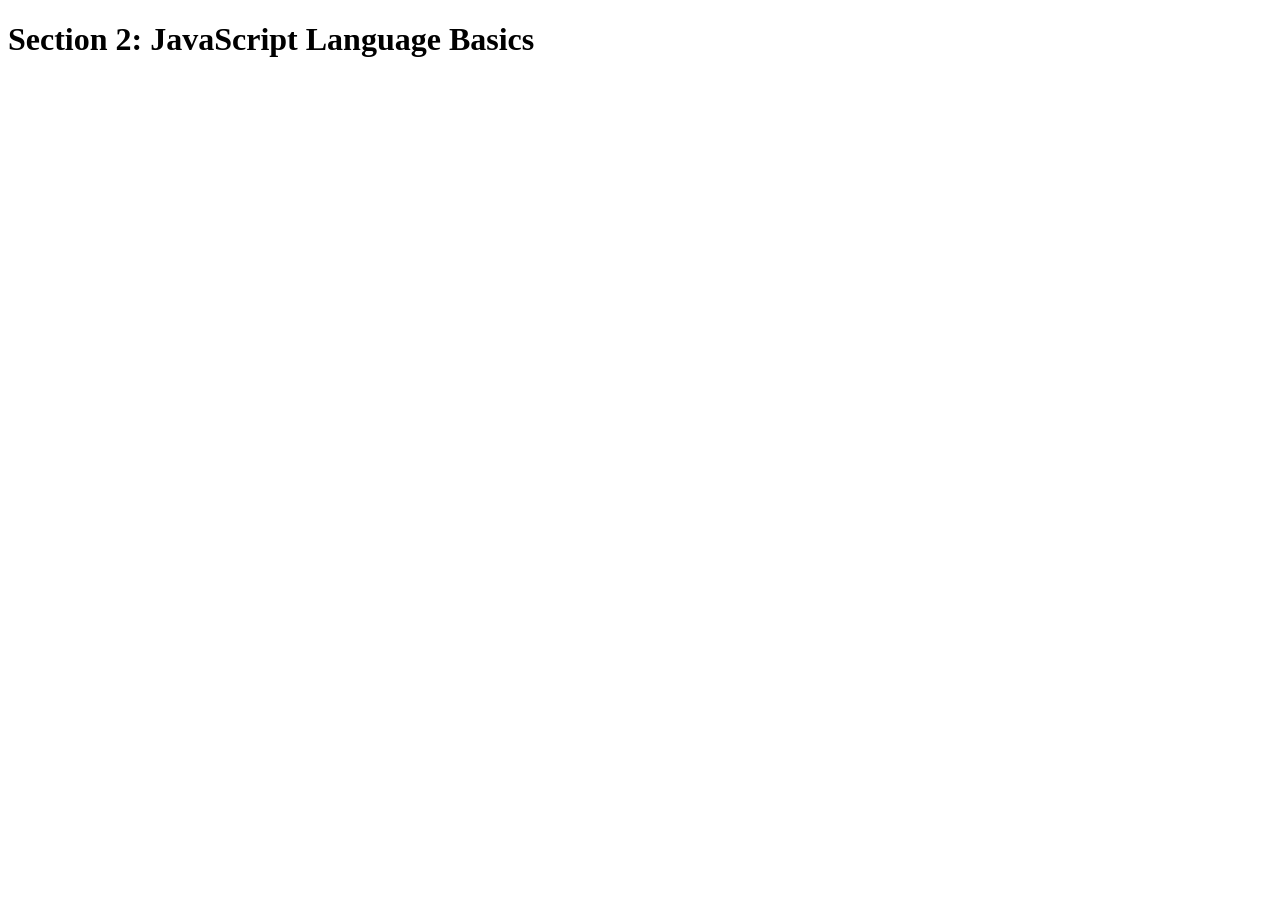
<file: 2-JS-basics/final/index.html>
<!DOCTYPE html>
<html lang="en">
    <head>
        <meta charset="UTF-8">
        <title>Section 2: JavaScript Language Basics</title>
    </head>

    <body>
        <h1>Section 2: JavaScript Language Basics</h1>
    </body>
    
    <script src="script.js"></script>
</html>
</file>
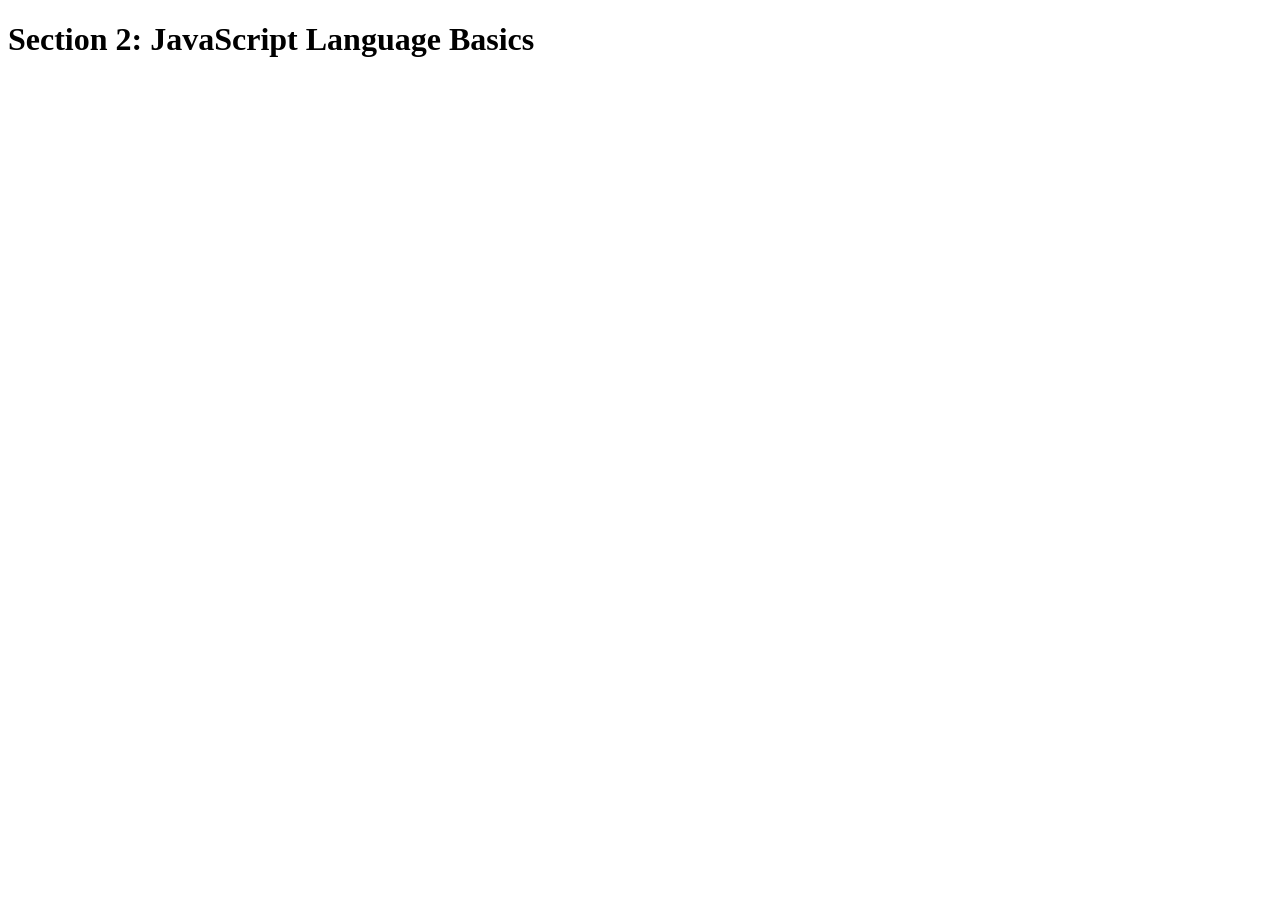
<file: 2-JS-basics/starter/index.html>
<!DOCTYPE html>
<html lang="en">

<head>
    <meta charset="UTF-8">
    <title>Section 2: JavaScript Language Basics</title>
</head>

<body>
    <h1>Section 2: JavaScript Language Basics</h1>
</body>
<script src="script.js"></script>

</html>
</file>
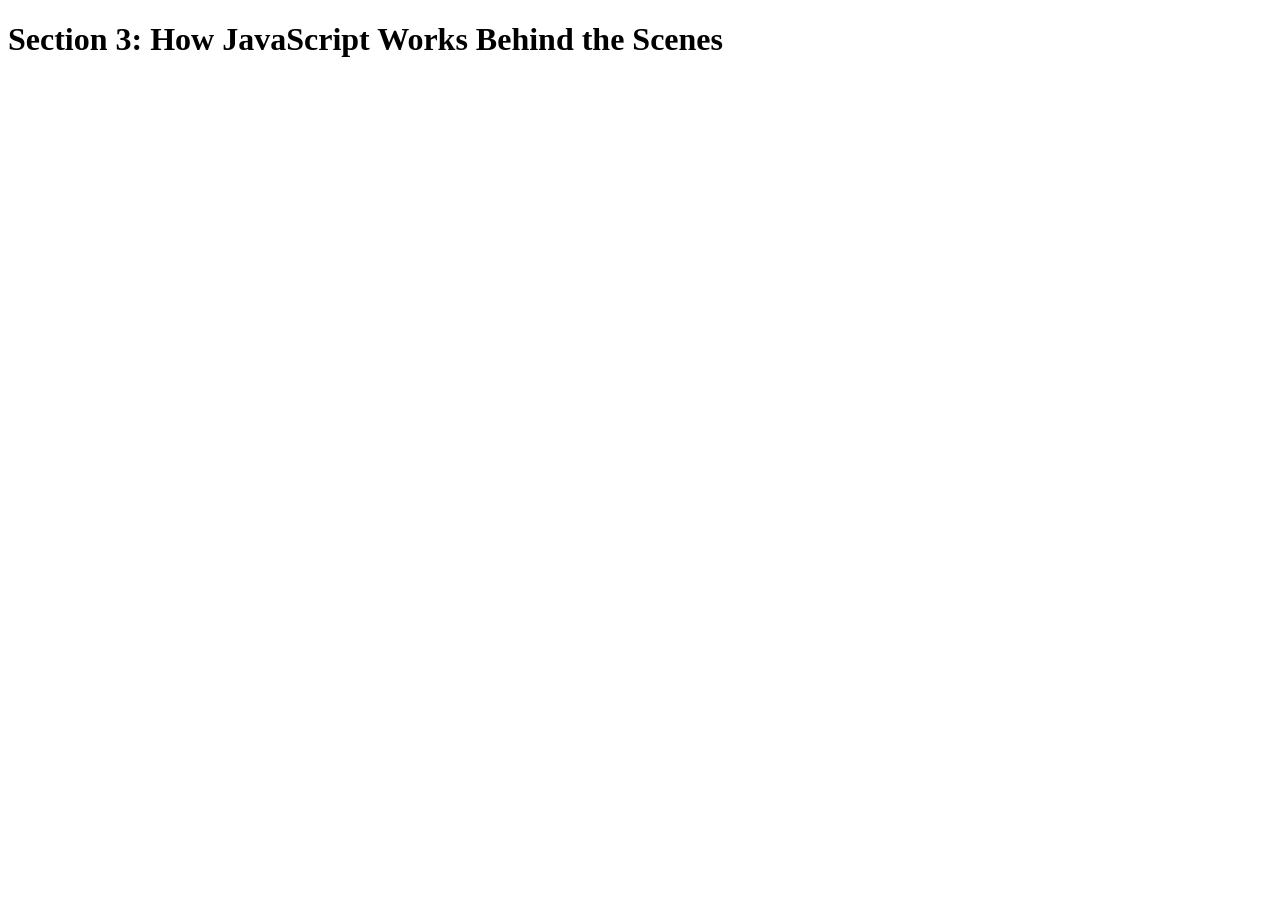
<file: 3-how-JS-works/final/index.html>
<!DOCTYPE html>
<html lang="en">
    <head>
        <meta charset="UTF-8">
        <title>Section 3: How JavaScript Works Behind the Scenes</title>
    </head>

    <body>
        <h1>Section 3: How JavaScript Works Behind the Scenes</h1>
        <script src="script.js"></script>
    </body>
</html>
</file>
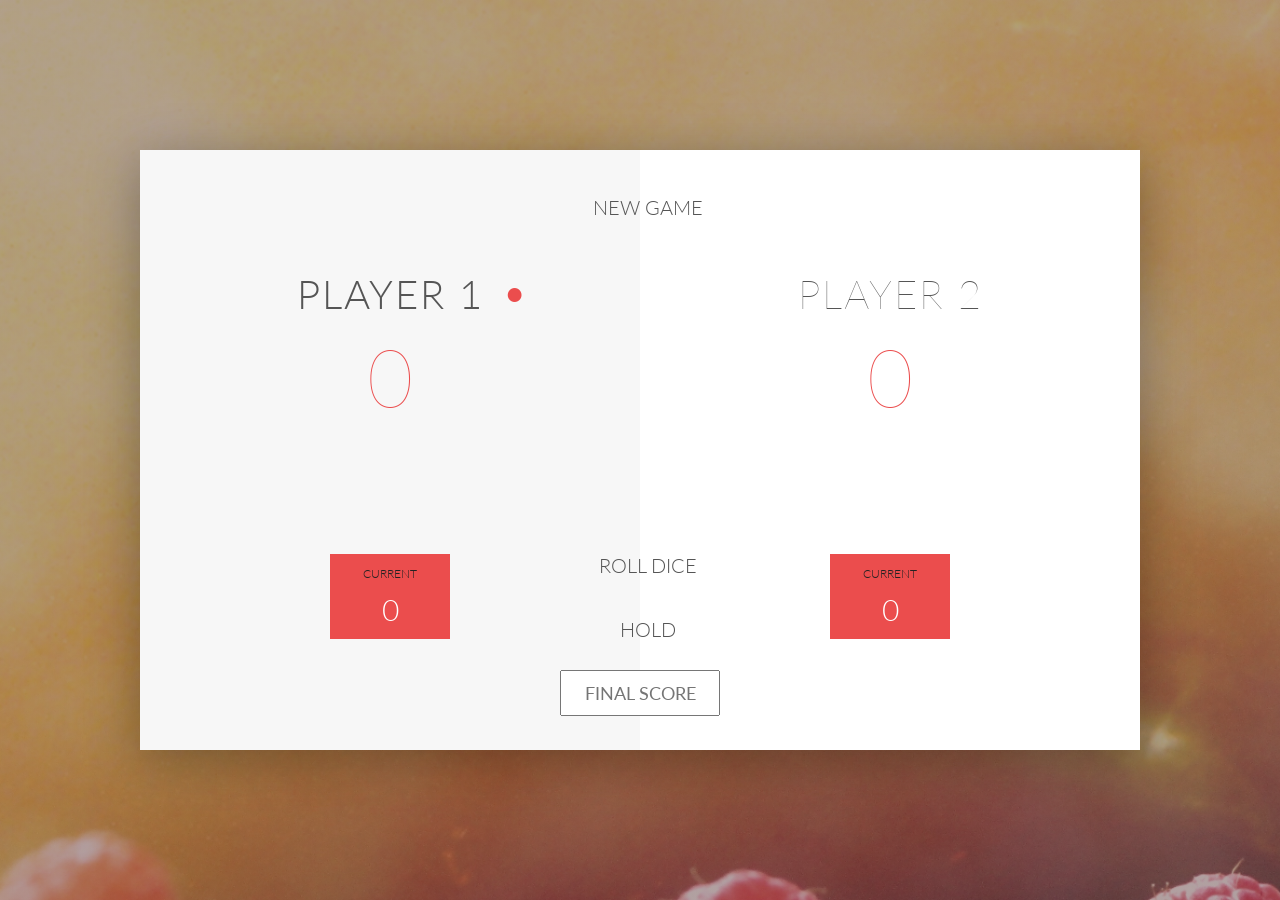
<file: 4-DOM-pig-game/final/index.html>
<!DOCTYPE html>
<html lang="en">
    <head>
        <meta charset="UTF-8">
        <link href="https://fonts.googleapis.com/css?family=Lato:100,300,600" rel="stylesheet" type="text/css">
        <link href="http://code.ionicframework.com/ionicons/2.0.1/css/ionicons.min.css" rel="stylesheet" type="text/css">
        <link type="text/css" rel="stylesheet" href="style.css">
        
        <title>Pig Game</title>
    </head>

    <body>
        <div class="wrapper clearfix">
            <div class="player-0-panel active">
                <div class="player-name" id="name-0">Player 1</div>
                <div class="player-score" id="score-0">43</div>
                <div class="player-current-box">
                    <div class="player-current-label">Current</div>
                    <div class="player-current-score" id="current-0">11</div>
                </div>
            </div>
            
            <div class="player-1-panel">
                <div class="player-name" id="name-1">Player 2</div>
                <div class="player-score" id="score-1">72</div>
                <div class="player-current-box">
                    <div class="player-current-label">Current</div>
                    <div class="player-current-score" id="current-1">0</div>
                </div>
            </div>
            
            <button class="btn-new"><i class="ion-ios-plus-outline"></i>New game</button>
            <button class="btn-roll"><i class="ion-ios-loop"></i>Roll dice</button>
            <button class="btn-hold"><i class="ion-ios-download-outline"></i>Hold</button>
            
            <input type="text" placeholder="Final score" class="final-score">
            
            <img src="dice-5.png" alt="Dice" class="dice" id="dice-1">
            <img src="dice-5.png" alt="Dice" class="dice" id="dice-2">
        </div>
        
        <!--<script src="app.js"></script>-->
        <script src="challenges.js"></script>
    </body>
</html>
</file>
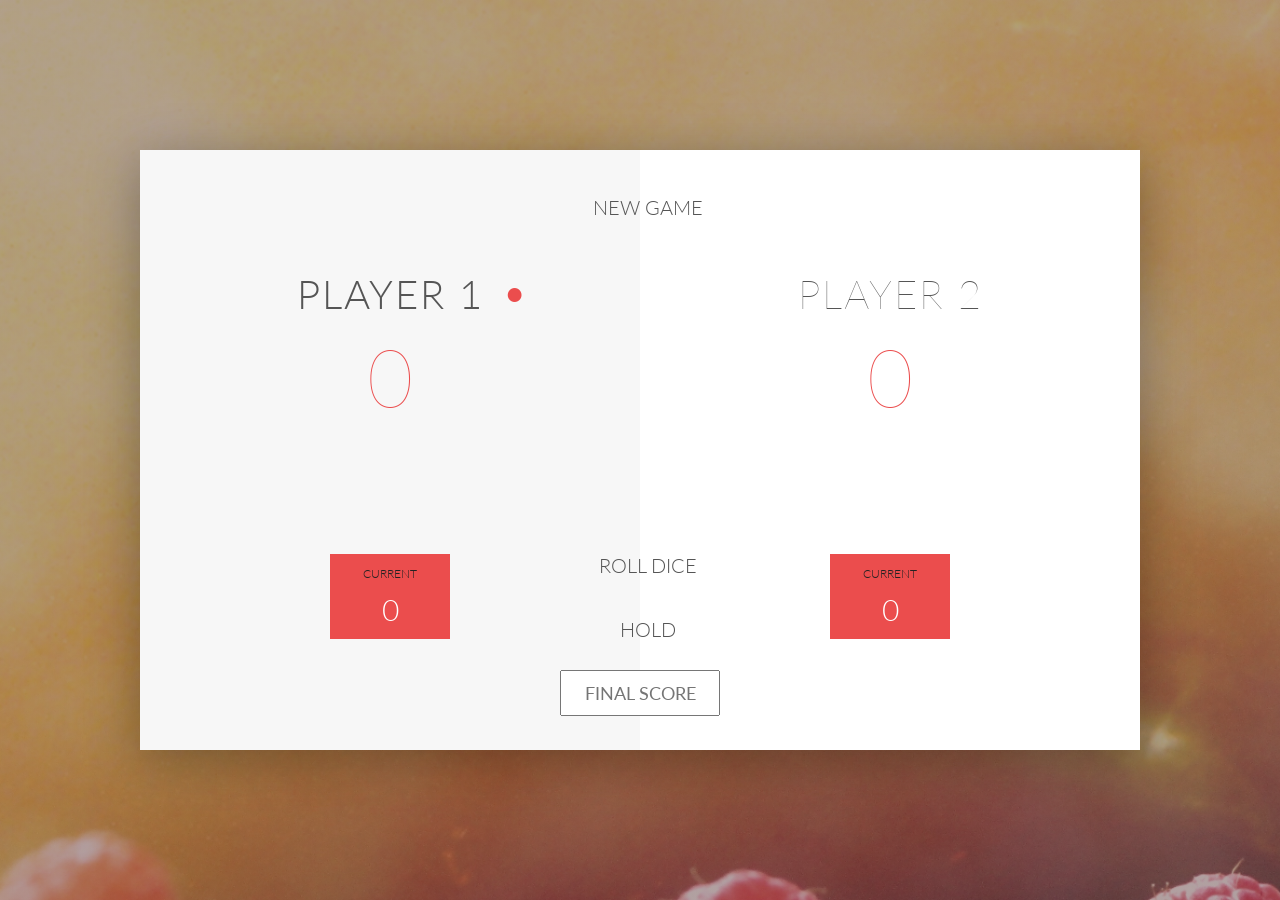
<file: 4-DOM-pig-game/starter/index.html>
<!DOCTYPE html>
<html lang="en">

<head>
    <meta charset="UTF-8">
    <link href="https://fonts.googleapis.com/css?family=Lato:100,300,600" rel="stylesheet" type="text/css">
    <link href="http://code.ionicframework.com/ionicons/2.0.1/css/ionicons.min.css" rel="stylesheet" type="text/css">
    <link type="text/css" rel="stylesheet" href="style.css">

    <title>Pig Game</title>
</head>

<body>
    <div class="wrapper clearfix">
        <div class="player-0-panel active">
            <div class="player-name" id="name-0">Player 1</div>
            <div class="player-score" id="score-0">43</div>
            <div class="player-current-box">
                <div class="player-current-label">Current</div>
                <div class="player-current-score" id="current-0">11</div>
            </div>
        </div>

        <div class="player-1-panel">
            <div class="player-name" id="name-1">Player 2</div>
            <div class="player-score" id="score-1">72</div>
            <div class="player-current-box">
                <div class="player-current-label">Current</div>
                <div class="player-current-score" id="current-1">0</div>
            </div>
        </div>

        <button class="btn-new"><i class="ion-ios-plus-outline"></i>New game</button>
        <button class="btn-roll"><i class="ion-ios-loop"></i>Roll dice</button>
        <button class="btn-hold"><i class="ion-ios-download-outline"></i>Hold</button>
        <input type="text" placeholder="Final score" class="final-score">

        <img src="dice-5.png" alt="Dice" class="dice" id="dice-1">
        <img src="dice-5.png" alt="Dice" class="dice" id="dice-2">

    </div>

    <script src="app.js"></script>
</body>

</html>
</file>
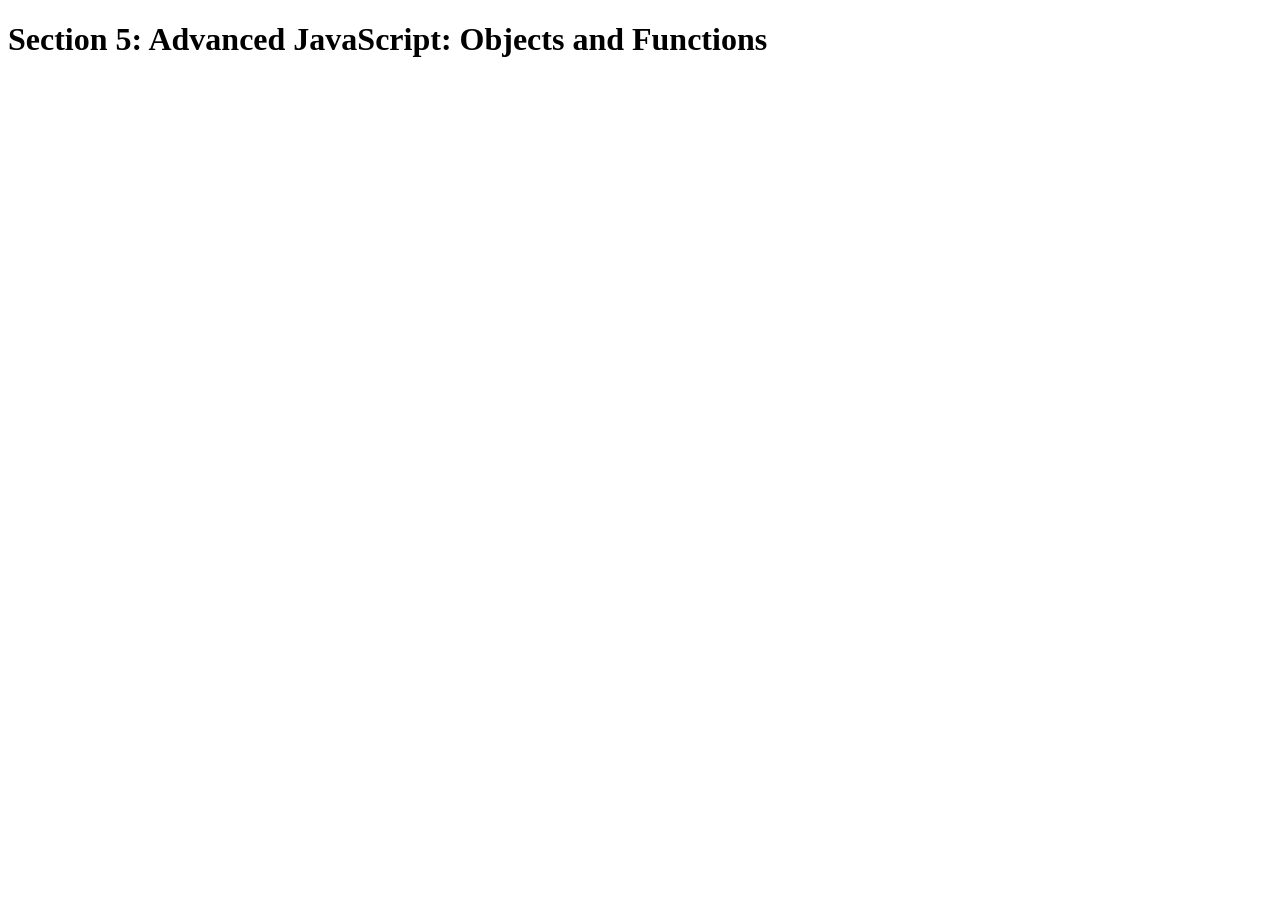
<file: 5-advanced-JS/final/index.html>
<!DOCTYPE html>
<html lang="en">
    <head>
        <meta charset="UTF-8">
        <title>Section 5: Advanced JavaScript: Objects and Functions</title>
    </head>

    <body>
        <h1>Section 5: Advanced JavaScript: Objects and Functions</h1>
        <script src="script.js"></script>
    </body>
</html>
</file>
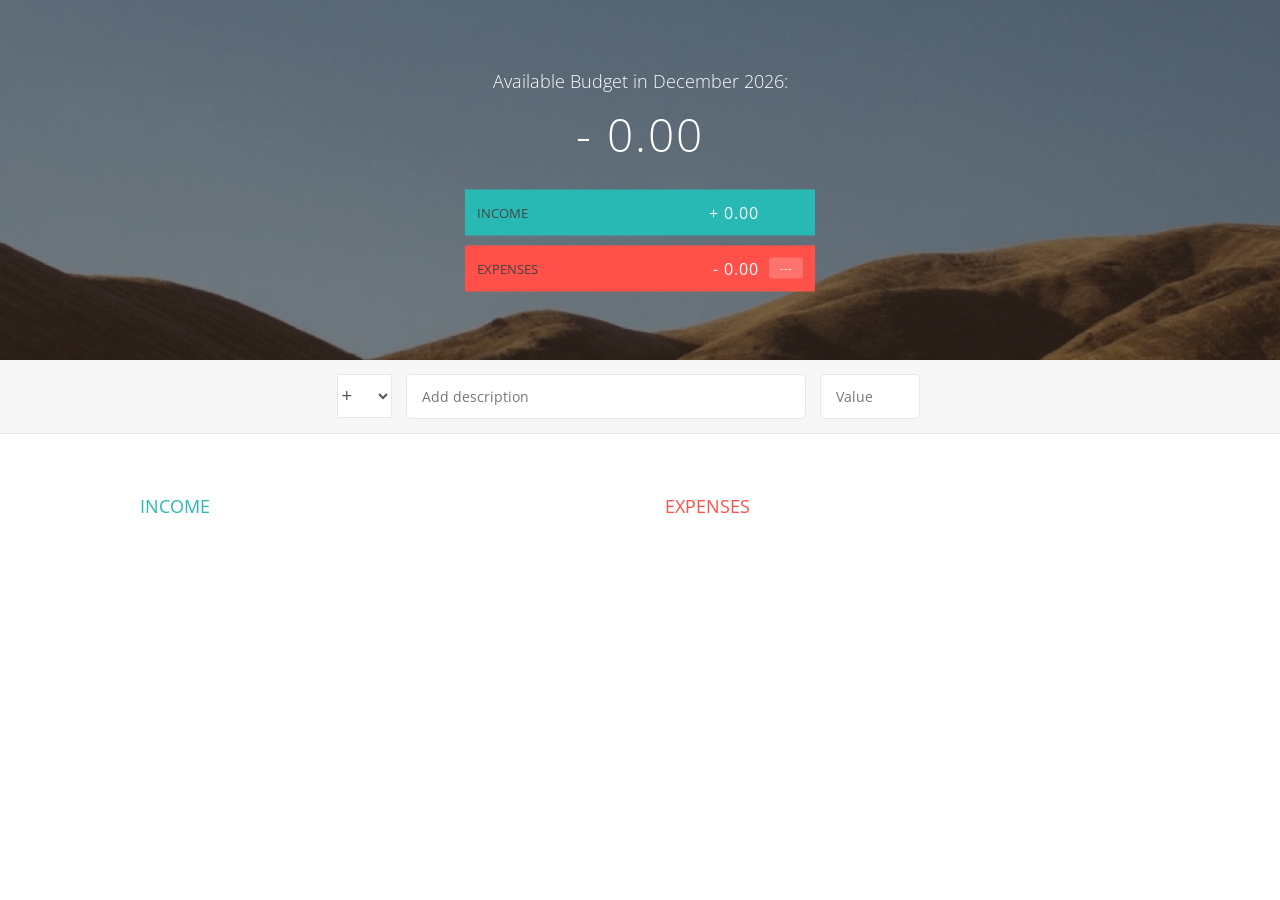
<file: 6-budgety/final/index.html>
<!DOCTYPE html>
<html lang="en">
    <head>
        <meta charset="UTF-8">
        <link href="https://fonts.googleapis.com/css?family=Open+Sans:100,300,400,600" rel="stylesheet" type="text/css">
        <link href="http://code.ionicframework.com/ionicons/2.0.1/css/ionicons.min.css" rel="stylesheet" type="text/css">
        <link type="text/css" rel="stylesheet" href="style.css">
        <title>Budgety</title>
    </head>
    <body>
        
        <div class="top">
            <div class="budget">
                <div class="budget__title">
                    Available Budget in <span class="budget__title--month">%Month%</span>:
                </div>
                
                <div class="budget__value">+ 2,345.64</div>
                
                <div class="budget__income clearfix">
                    <div class="budget__income--text">Income</div>
                    <div class="right">
                        <div class="budget__income--value">+ 4,300.00</div>
                        <div class="budget__income--percentage">&nbsp;</div>
                    </div>
                </div>
                
                <div class="budget__expenses clearfix">
                    <div class="budget__expenses--text">Expenses</div>
                    <div class="right clearfix">
                        <div class="budget__expenses--value">- 1,954.36</div>
                        <div class="budget__expenses--percentage">45%</div>
                    </div>
                </div>
            </div>
        </div>
        
        
        
        <div class="bottom">
            <div class="add">
                <div class="add__container">
                    <select class="add__type">
                        <option value="inc" selected>+</option>
                        <option value="exp">-</option>
                    </select>
                    <input type="text" class="add__description" placeholder="Add description">
                    <input type="number" class="add__value" placeholder="Value">
                    <button class="add__btn"><i class="ion-ios-checkmark-outline"></i></button>
                </div>
            </div>
            
            <div class="container clearfix">
                <div class="income">
                    <h2 class="icome__title">Income</h2>
                    
                    <div class="income__list">
                       
                        <!--
                        <div class="item clearfix" id="income-0">
                            <div class="item__description">Salary</div>
                            <div class="right clearfix">
                                <div class="item__value">+ 2,100.00</div>
                                <div class="item__delete">
                                    <button class="item__delete--btn">
                                        <i class="ion-ios-close-outline"></i>
                                    </button>
                                </div>
                            </div>
                        </div>
                        
                        <div class="item clearfix" id="income-1">
                            <div class="item__description">Sold car</div>
                            <div class="right clearfix">
                                <div class="item__value">+ 1,500.00</div>
                                <div class="item__delete">
                                    <button class="item__delete--btn"><i class="ion-ios-close-outline"></i></button>
                                </div>
                            </div>
                        </div>
                        -->
                        
                    </div>
                </div>
                
                
                
                <div class="expenses">
                    <h2 class="expenses__title">Expenses</h2>
                    
                    <div class="expenses__list">
                       
                        <!--
                        <div class="item clearfix" id="expense-0">
                            <div class="item__description">Apartment rent</div>
                            <div class="right clearfix">
                                <div class="item__value">- 900.00</div>
                                <div class="item__percentage">21%</div>
                                <div class="item__delete">
                                    <button class="item__delete--btn"><i class="ion-ios-close-outline"></i></button>
                                </div>
                            </div>
                        </div>

                        <div class="item clearfix" id="expense-1">
                            <div class="item__description">Grocery shopping</div>
                            <div class="right clearfix">
                                <div class="item__value">- 435.28</div>
                                <div class="item__percentage">10%</div>
                                <div class="item__delete">
                                    <button class="item__delete--btn"><i class="ion-ios-close-outline"></i></button>
                                </div>
                            </div>
                        </div>
                        -->
                        
                    </div>
                </div>
            </div>
            
            
        </div>
        
        <script src="app.js"></script>
    </body>
</html>
</file>
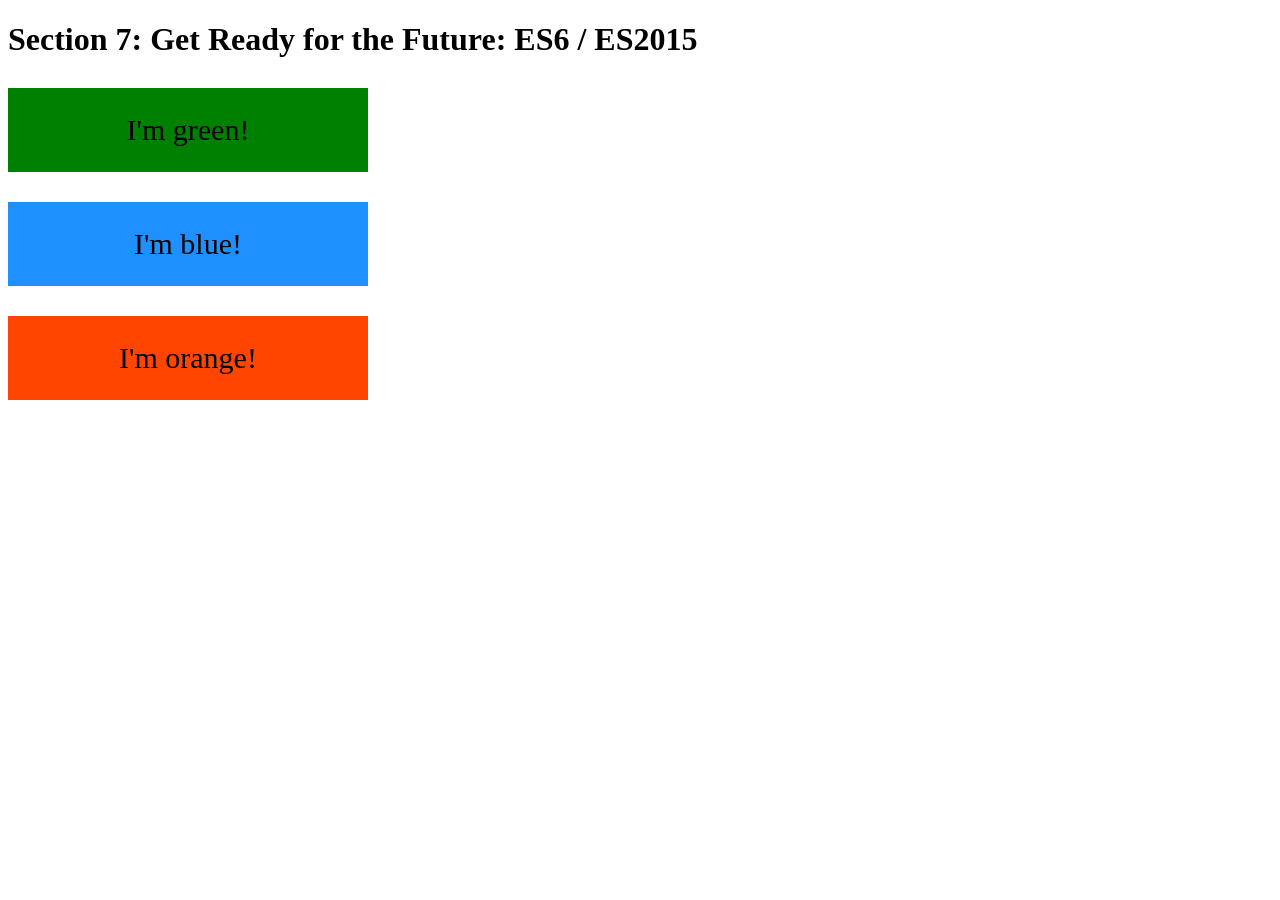
<file: 7-ES6/final/index.html>
<!DOCTYPE html>
<html lang="en">
    <head>
        <meta charset="UTF-8">
        <title>Section 7: Get Ready for the Future: ES6 / ES2015</title>
        
        <style>
            .box {
                width: 200px;
                padding: 25px 80px;
                text-align: center;
                font-size: 30px;
                margin-top: 30px;
            }
            
            .green { background-color: green; }
            .blue { background-color: dodgerblue; }
            .orange { background-color: orangered; }
            
        </style>
        
    </head>

    <body>
        <h1>Section 7: Get Ready for the Future: ES6 / ES2015</h1>
        
        <div class="box green">I'm green!</div>
        <div class="box blue">I'm blue!</div>
        <div class="box orange">I'm orange!</div>
        
        <script src="polyfill.min.js"></script>
        <script src="script-transpiled.js"></script>
    </body>
</html>
</file>
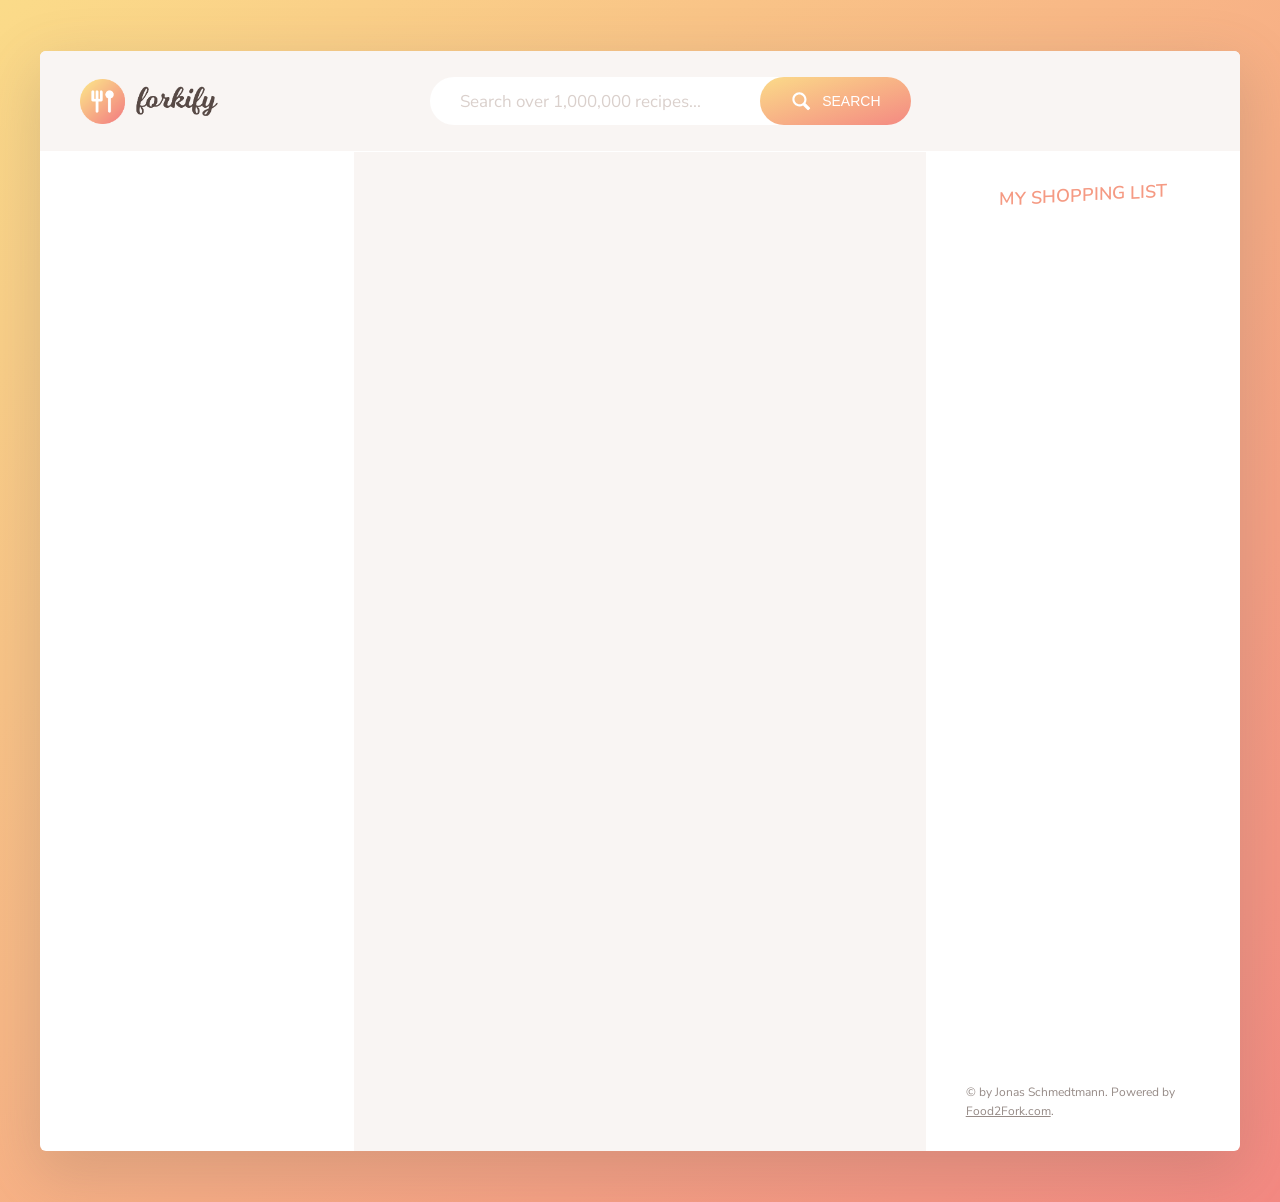
<file: 9-forkify/final/dist/index.html>
<!DOCTYPE html>
<html lang="en">

<head>
    <meta charset="UTF-8">
    <meta name="viewport" content="width=device-width, initial-scale=1.0">
    <meta http-equiv="X-UA-Compatible" content="ie=edge">
    <link href="https://fonts.googleapis.com/css?family=Nunito+Sans:400,600,700" rel="stylesheet">
    <link rel="stylesheet" href="css/style.css">
    <link rel="shortcut icon" href="img/favicon.png" type="image/x-icon">
    <title>forkify // Search over 1,000,000 recipes</title>
</head>

<body>
    <div class="container">
        <header class="header">
            <img src="img/logo.png" alt="Logo" class="header__logo">
            <form class="search">
                <input type="text" class="search__field" placeholder="Search over 1,000,000 recipes...">
                <button class="btn search__btn">
                    <svg class="search__icon">
                        <use href="img/icons.svg#icon-magnifying-glass"></use>
                    </svg>
                    <span>Search</span>
                </button>
            </form>
            <div class="likes">
                <div class="likes__field">
                    <svg class="likes__icon">
                        <use href="img/icons.svg#icon-heart"></use>
                    </svg>
                </div>
                <div class="likes__panel">
                    <ul class="likes__list">
                        <!--
                        <li>
                            <a class="likes__link" href="#23456">
                                <figure class="likes__fig">
                                    <img src="img/test-1.jpg" alt="Test">
                                </figure>
                                <div class="likes__data">
                                    <h4 class="likes__name">Pasta with Tomato ...</h4>
                                    <p class="likes__author">The Pioneer Woman</p>
                                </div>
                            </a>
                        </li>
                        -->
                    </ul>
                </div>
            </div>
        </header>


        <div class="results">
            <ul class="results__list">
                <!--
                <li>
                    <a class="results__link results__link--active" href="#23456">
                        <figure class="results__fig">
                            <img src="img/test-1.jpg" alt="Test">
                        </figure>
                        <div class="results__data">
                            <h4 class="results__name">Pasta with Tomato ...</h4>
                            <p class="results__author">The Pioneer Woman</p>
                        </div>
                    </a>
                </li>

                <li>
                    <a class="results__link" href="#76767">
                        <figure class="results__fig">
                            <img src="img/test-2.jpg" alt="Test">
                        </figure>
                        <div class="results__data">
                            <h4 class="results__name">Pasta Salad with ...</h4>
                            <p class="results__author">Spicy Perspective</p>
                        </div>
                    </a>
                </li>

                <li>
                    <a class="results__link" href="#85354">
                        <figure class="results__fig">
                            <img src="img/test-3.jpg" alt="Test">
                        </figure>
                        <div class="results__data">
                            <h4 class="results__name">Homemade Tomato ...</h4>
                            <p class="results__author">All Recipes</p>
                        </div>
                    </a>
                </li>

                <li>
                    <a class="results__link" href="#43563">
                        <figure class="results__fig">
                            <img src="img/test-4.jpg" alt="Test">
                        </figure>
                        <div class="results__data">
                            <h4 class="results__name">Pasta with Tomato ...</h4>
                            <p class="results__author">The Pioneer Woman</p>
                        </div>
                    </a>
                </li>

                <li>
                    <a class="results__link" href="#2256665">
                        <figure class="results__fig">
                            <img src="img/test-5.jpg" alt="Test">
                        </figure>
                        <div class="results__data">
                            <h4 class="results__name">Greek Pasta with ...</h4>
                            <p class="results__author">Chow</p>
                        </div>
                    </a>
                </li>

                <li>
                    <a class="results__link" href="#7567567">
                        <figure class="results__fig">
                            <img src="img/test-9.jpg" alt="Test">
                        </figure>
                        <div class="results__data">
                            <h4 class="results__name">Cherry tomato, kale ...</h4>
                            <p class="results__author">BBC Good Food</p>
                        </div>
                    </a>
                </li>

                <li>
                    <a class="results__link" href="#5676577">
                        <figure class="results__fig">
                            <img src="img/test-7.jpg" alt="Test">
                        </figure>
                        <div class="results__data">
                            <h4 class="results__name">Pasta with Fresh ...</h4>
                            <p class="results__author">Chow</p>
                        </div>
                    </a>
                </li>

                <li>
                    <a class="results__link" href="#98798">
                        <figure class="results__fig">
                            <img src="img/test-8.jpg" alt="Test">
                        </figure>
                        <div class="results__data">
                            <h4 class="results__name">Buttery Tomato Pasta ...</h4>
                            <p class="results__author">Simply Recipes</p>
                        </div>
                    </a>
                </li>
                <li>
                    <a class="results__link" href="#5464646456">
                        <figure class="results__fig">
                            <img src="img/test-10.jpg" alt="Test">
                        </figure>
                        <div class="results__data">
                            <h4 class="results__name">Pesto Pasta Salad ...</h4>
                            <p class="results__author">Eats Well With Others</p>
                        </div>
                    </a>
                </li>

                <li>
                    <a class="results__link" href="#345345435">
                        <figure class="results__fig">
                            <img src="img/test-6.jpg" alt="Test">
                        </figure>
                        <div class="results__data">
                            <h4 class="results__name">Pasta with Roasted ...</h4>
                            <p class="results__author">Two Peas and Their Pod</p>
                        </div>
                    </a>
                </li>
                -->
            </ul>

            <div class="results__pages">
                <!--
                <button class="btn-inline results__btn--prev">
                    <svg class="search__icon">
                        <use href="img/icons.svg#icon-triangle-left"></use>
                    </svg>
                    <span>Page 1</span>
                </button>
                <button class="btn-inline results__btn--next">
                    <span>Page 3</span>
                    <svg class="search__icon">
                        <use href="img/icons.svg#icon-triangle-right"></use>
                    </svg>
                </button>
                -->
            </div>
        </div>



        <div class="recipe">

            <!--
            <figure class="recipe__fig">
                <img src="img/test-1.jpg" alt="Tomato" class="recipe__img">
                <h1 class="recipe__title">
                    <span>Pasta with tomato cream sauce</span>
                </h1>
            </figure>
            <div class="recipe__details">
                <div class="recipe__info">
                    <svg class="recipe__info-icon">
                        <use href="img/icons.svg#icon-stopwatch"></use>
                    </svg>
                    <span class="recipe__info-data recipe__info-data--minutes">45</span>
                    <span class="recipe__info-text"> minutes</span>
                </div>
                <div class="recipe__info">
                    <svg class="recipe__info-icon">
                        <use href="img/icons.svg#icon-man"></use>
                    </svg>
                    <span class="recipe__info-data recipe__info-data--people">4</span>
                    <span class="recipe__info-text"> servings</span>

                    <div class="recipe__info-buttons">
                        <button class="btn-tiny">
                            <svg>
                                <use href="img/icons.svg#icon-circle-with-minus"></use>
                            </svg>
                        </button>
                        <button class="btn-tiny">
                            <svg>
                                <use href="img/icons.svg#icon-circle-with-plus"></use>
                            </svg>
                        </button>
                    </div>

                </div>
                <button class="recipe__love">
                    <svg class="header__likes">
                        <use href="img/icons.svg#icon-heart-outlined"></use>
                    </svg>
                </button>
            </div>



            <div class="recipe__ingredients">
                <ul class="recipe__ingredient-list">
                    <li class="recipe__item">
                        <svg class="recipe__icon">
                            <use href="img/icons.svg#icon-check"></use>
                        </svg>
                        <div class="recipe__count">1000</div>
                        <div class="recipe__ingredient">
                            <span class="recipe__unit">g</span>
                            pasta
                        </div>
                    </li>

                    <li class="recipe__item">
                        <svg class="recipe__icon">
                            <use href="img/icons.svg#icon-check"></use>
                        </svg>
                        <div class="recipe__count">1/2</div>
                        <div class="recipe__ingredient">
                            <span class="recipe__unit">cup</span>
                            ricotta cheese
                        </div>
                    </li>

                    <li class="recipe__item">
                        <svg class="recipe__icon">
                            <use href="img/icons.svg#icon-check"></use>
                        </svg>
                        <div class="recipe__count">1</div>
                        <div class="recipe__ingredient">
                            <span class="recipe__unit"></span>
                            can of tomatoes, whole or crushed
                        </div>
                    </li>


                    <li class="recipe__item">
                        <svg class="recipe__icon">
                            <use href="img/icons.svg#icon-check"></use>
                        </svg>
                        <div class="recipe__count">1</div>
                        <div class="recipe__ingredient">
                            <span class="recipe__unit"></span>
                            can tuna packed in olive oil
                        </div>
                    </li>

                    <li class="recipe__item">
                        <svg class="recipe__icon">
                            <use href="img/icons.svg#icon-check"></use>
                        </svg>
                        <div class="recipe__count">1/2</div>
                        <div class="recipe__ingredient">
                            <span class="recipe__unit">cup</span>
                            grated parmesan cheese
                        </div>
                    </li>

                    <li class="recipe__item">
                        <svg class="recipe__icon">
                            <use href="img/icons.svg#icon-check"></use>
                        </svg>
                        <div class="recipe__count">1/4</div>
                        <div class="recipe__ingredient">
                            <span class="recipe__unit">cup</span>
                            fresh basil, chopped or torn
                        </div>
                    </li>
                </ul>

                <button class="btn-small recipe__btn">
                    <svg class="search__icon">
                        <use href="img/icons.svg#icon-shopping-cart"></use>
                    </svg>
                    <span>Add to shopping list</span>
                </button>
            </div>

            <div class="recipe__directions">
                <h2 class="heading-2">How to cook it</h2>
                <p class="recipe__directions-text">
                    This recipe was carefully designed and tested by
                    <span class="recipe__by">The Pioneer Woman</span>. Please check out directions at their website.
                </p>
                <a class="btn-small recipe__btn" href="http://thepioneerwoman.com/cooking/pasta-with-tomato-cream-sauce/" target="_blank">
                    <span>Directions</span>
                    <svg class="search__icon">
                        <use href="img/icons.svg#icon-triangle-right"></use>
                    </svg>

                </a>
            </div>
            -->
        </div>





        <div class="shopping">
            <h2 class="heading-2">My Shopping List</h2>

            <ul class="shopping__list">

                <!--
                <li class="shopping__item">
                    <div class="shopping__count">
                        <input type="number" value="500" step="100">
                        <p>g</p>
                    </div>
                    <p class="shopping__description">Pasta</p>
                    <button class="shopping__delete btn-tiny">
                        <svg>
                            <use href="img/icons.svg#icon-circle-with-cross"></use>
                        </svg>
                    </button>
                </li>

                <li class="shopping__item">
                    <div class="shopping__count">
                        <input type="number" value="0.5" step="0.1">
                        <p>cup</p>
                    </div>
                    <p class="shopping__description">Ricotta cheese</p>
                    <button class="shopping__delete btn-tiny">
                        <svg>
                            <use href="img/icons.svg#icon-circle-with-cross"></use>
                        </svg>
                    </button>
                </li>

                <li class="shopping__item">
                    <div class="shopping__count">
                        <input type="number" value="3.5" step="0.1">
                        <p>tbsp</p>
                    </div>
                    <p class="shopping__description">Toasted almond slices</p>
                    <button class="shopping__delete btn-tiny">
                        <svg>
                            <use href="img/icons.svg#icon-circle-with-cross"></use>
                        </svg>
                    </button>
                </li>

                <li class="shopping__item">
                    <div class="shopping__count">
                        <input type="number" value="0.5" step="0.1">
                        <p>tbsp</p>
                    </div>
                    <p class="shopping__description">Sea salt</p>
                    <button class="shopping__delete btn-tiny">
                        <svg>
                            <use href="img/icons.svg#icon-circle-with-cross"></use>
                        </svg>
                    </button>
                </li>

                <li class="shopping__item">
                    <div class="shopping__count">
                        <input type="number" value="0.25" step="0.1">
                        <p>cup</p>
                    </div>

                    <p class="shopping__description">Minced green onions</p>
                    <button class="shopping__delete btn-tiny">
                        <svg>
                            <use href="img/icons.svg#icon-circle-with-cross"></use>
                        </svg>
                    </button>
                </li>

                <li class="shopping__item">
                    <div class="shopping__count">
                        <input type="number" value="45" step="10">
                        <p>g</p>
                    </div>
                    <p class="shopping__description">Sesame seeds</p>
                    <button class="shopping__delete btn-tiny">
                        <svg>
                            <use href="img/icons.svg#icon-circle-with-cross"></use>
                        </svg>
                    </button>
                </li>
                -->
            </ul>

            <div class="copyright">
                &copy; by Jonas Schmedtmann. Powered by
                <a href="http://food2fork.com" target="_blank" class="link">Food2Fork.com</a>.
            </div>

        </div>
    </div>

<script type="text/javascript" src="js/bundle.js"></script></body>

</html>
</file>
<file: 4-DOM-pig-game/final/style.css>
/**********************************************
*** GENERAL
**********************************************/

.final-score {
    position: absolute;
    left: 50%;
    transform: translateX(-50%);
    top: 520px;
    color: #555;
    font-size: 18px;
    font-family: 'Lato';
    text-align: center;
    padding: 10px;
    width: 160px;
    text-transform: uppercase;
}

.final-score:focus { outline: none; }

#dice-1 { top: 120px; }
#dice-2 { top: 250px; }


* {
    margin: 0;
    padding: 0;
    box-sizing: border-box;
    
}

.clearfix::after {
    content: "";
    display: table;
    clear: both;
}

body {
    background-image: linear-gradient(rgba(62, 20, 20, 0.4), rgba(62, 20, 20, 0.4)), url(back.jpg);
    background-size: cover;
    background-position: center;
    font-family: Lato;
    font-weight: 300;
    position: relative;
    height: 100vh;
    color: #555;
}

.wrapper {
    width: 1000px;
    position: absolute;
    top: 50%;
    left: 50%;
    transform: translate(-50%, -50%);
    background-color: #fff;
    box-shadow: 0px 10px 50px rgba(0, 0, 0, 0.3);
    overflow: hidden;
}

.player-0-panel,
.player-1-panel {
    width: 50%;
    float: left;
    height: 600px;
    padding: 100px;
}



/**********************************************
*** PLAYERS
**********************************************/

.player-name {
    font-size: 40px;
    text-align: center;
    text-transform: uppercase;
    letter-spacing: 2px;
    font-weight: 100;
    margin-top: 20px;
    margin-bottom: 10px;
    position: relative;
}

.player-score {
    text-align: center;
    font-size: 80px;
    font-weight: 100;
    color: #EB4D4D;
    margin-bottom: 130px;
}

.active { background-color: #f7f7f7; }
.active .player-name { font-weight: 300; }

.active .player-name::after {
    content: "\2022";
    font-size: 47px;
    position: absolute;
    color: #EB4D4D;
    top: -7px;
    right: 10px;
    
}

.player-current-box {
    background-color: #EB4D4D;
    color: #fff;
    width: 40%;
    margin: 0 auto;
    padding: 12px;
    text-align: center;
}

.player-current-label {
    text-transform: uppercase;
    margin-bottom: 10px;
    font-size: 12px;
    color: #222;
}

.player-current-score {
    font-size: 30px;
}

button {
    position: absolute;
    width: 200px;
    left: 50%;
    transform: translateX(-50%);
    color: #555;
    background: none;
    border: none;
    font-family: Lato;
    font-size: 20px;
    text-transform: uppercase;
    cursor: pointer;
    font-weight: 300;
    transition: background-color 0.3s, color 0.3s;
}

button:hover { font-weight: 600; }
button:hover i { margin-right: 20px; }

button:focus {
    outline: none;
}

i {
    color: #EB4D4D;
    display: inline-block;
    margin-right: 15px;
    font-size: 32px;
    line-height: 1;
    vertical-align: text-top;
    margin-top: -4px;
    transition: margin 0.3s;
}

.btn-new { top: 45px;}
.btn-roll { top: 403px;}
.btn-hold { top: 467px;}

.dice {
    position: absolute;
    left: 50%;
    top: 178px;
    transform: translateX(-50%);
    height: 100px;
    box-shadow: 0px 10px 60px rgba(0, 0, 0, 0.10);
}

.winner { background-color: #f7f7f7; }
.winner .player-name { font-weight: 300; color: #EB4D4D; }
</file>
<file: 4-DOM-pig-game/starter/style.css>
/**********************************************
*** GENERAL
**********************************************/

.final-score {
    position: absolute;
    left: 50%;
    transform: translateX(-50%);
    top: 520px;
    color: #555;
    font-size: 18px;
    font-family: 'Lato';
    text-align: center;
    padding: 10px;
    width: 160px;
    text-transform: uppercase;
}

.final-score:focus { 
    outline: none;
 }

#dice-1 { top: 120px; }
#dice-2 { top: 250px; }

* {
    margin: 0;
    padding: 0;
    box-sizing: border-box;
    
}

.clearfix::after {
    content: "";
    display: table;
    clear: both;
}

body {
    background-image: linear-gradient(rgba(62, 20, 20, 0.4), rgba(62, 20, 20, 0.4)), url(back.jpg);
    background-size: cover;
    background-position: center;
    font-family: Lato;
    font-weight: 300;
    position: relative;
    height: 100vh;
    color: #555;
}

.wrapper {
    width: 1000px;
    position: absolute;
    top: 50%;
    left: 50%;
    transform: translate(-50%, -50%);
    background-color: #fff;
    box-shadow: 0px 10px 50px rgba(0, 0, 0, 0.3);
    overflow: hidden;
}

.player-0-panel,
.player-1-panel {
    width: 50%;
    float: left;
    height: 600px;
    padding: 100px;
}



/**********************************************
*** PLAYERS
**********************************************/

.player-name {
    font-size: 40px;
    text-align: center;
    text-transform: uppercase;
    letter-spacing: 2px;
    font-weight: 100;
    margin-top: 20px;
    margin-bottom: 10px;
    position: relative;
}

.player-score {
    text-align: center;
    font-size: 80px;
    font-weight: 100;
    color: #EB4D4D;
    margin-bottom: 130px;
}

.active { background-color: #f7f7f7; }
.active .player-name { font-weight: 300; }

.active .player-name::after {
    content: "\2022";
    font-size: 47px;
    position: absolute;
    color: #EB4D4D;
    top: -7px;
    right: 10px;
    
}

.player-current-box {
    background-color: #EB4D4D;
    color: #fff;
    width: 40%;
    margin: 0 auto;
    padding: 12px;
    text-align: center;
}

.player-current-label {
    text-transform: uppercase;
    margin-bottom: 10px;
    font-size: 12px;
    color: #222;
}

.player-current-score {
    font-size: 30px;
}

button {
    position: absolute;
    width: 200px;
    left: 50%;
    transform: translateX(-50%);
    color: #555;
    background: none;
    border: none;
    font-family: Lato;
    font-size: 20px;
    text-transform: uppercase;
    cursor: pointer;
    font-weight: 300;
    transition: background-color 0.3s, color 0.3s;
}

button:hover { font-weight: 600; }
button:hover i { margin-right: 20px; }

button:focus {
    outline: none;
}

i {
    color: #EB4D4D;
    display: inline-block;
    margin-right: 15px;
    font-size: 32px;
    line-height: 1;
    vertical-align: text-top;
    margin-top: -4px;
    transition: margin 0.3s;
}

.btn-new { top: 45px;}
.btn-roll { top: 403px;}
.btn-hold { top: 467px;}

.dice {
    position: absolute;
    left: 50%;
    top: 178px;
    transform: translateX(-50%);
    height: 100px;
    box-shadow: 0px 10px 60px rgba(0, 0, 0, 0.10);
}

.winner { background-color: #f7f7f7; }
.winner .player-name { font-weight: 300; color: #EB4D4D; }
</file>
<file: 6-budgety/final/style.css>
/**********************************************
*** GENERAL
**********************************************/

* {
    margin: 0;
    padding: 0;
    box-sizing: border-box;
}

.clearfix::after {
    content: "";
    display: table;
    clear: both;
}

body {
    color: #555;
    font-family: Open Sans;
    font-size: 16px;
    position: relative;
    height: 100vh;
    font-weight: 400;
}

.right { float: right; }
.red { color: #FF5049 !important; }
.red-focus:focus { border: 1px solid #FF5049 !important; }

/**********************************************
*** TOP PART
**********************************************/

.top {
    height: 40vh;
    background-image: linear-gradient(rgba(0, 0, 0, 0.35), rgba(0, 0, 0, 0.35)), url(back.png);
    background-size: cover;
    background-position: center;
    position: relative;
}

.budget {
    position: absolute;
    width: 350px;
    top: 50%;
    left: 50%;
    transform: translate(-50%, -50%);
    color: #fff;
}

.budget__title {
    font-size: 18px;
    text-align: center;
    margin-bottom: 10px;
    font-weight: 300;
}

.budget__value {
    font-weight: 300;
    font-size: 46px;
    text-align: center;
    margin-bottom: 25px;
    letter-spacing: 2px;
}

.budget__income,
.budget__expenses {
    padding: 12px;
    text-transform: uppercase;
}

.budget__income {
    margin-bottom: 10px;
    background-color: #28B9B5;
}

.budget__expenses {
    background-color: #FF5049;
}

.budget__income--text,
.budget__expenses--text {
    float: left;
    font-size: 13px;
    color: #444;
    margin-top: 2px;
}

.budget__income--value,
.budget__expenses--value {
    letter-spacing: 1px;
    float: left;
}

.budget__income--percentage,
.budget__expenses--percentage {
    float: left;
    width: 34px;
    font-size: 11px;
    padding: 3px 0;
    margin-left: 10px;
}

.budget__expenses--percentage {
    background-color: rgba(255, 255, 255, 0.2);
    text-align: center;
    border-radius: 3px;
}


/**********************************************
*** BOTTOM PART
**********************************************/

/***** FORM *****/
.add {
    padding: 14px;
    border-bottom: 1px solid #e7e7e7;
    background-color: #f7f7f7;
}

.add__container {
    margin: 0 auto;
    text-align: center;
}

.add__type {
    width: 55px;
    border: 1px solid #e7e7e7;
    height: 44px;
    font-size: 18px;
    color: inherit;
    background-color: #fff;
    margin-right: 10px;
    font-weight: 300;
    transition: border 0.3s;
}

.add__description,
.add__value {
    border: 1px solid #e7e7e7;
    background-color: #fff;
    color: inherit;
    font-family: inherit;
    font-size: 14px;
    padding: 12px 15px;
    margin-right: 10px;
    border-radius: 5px;
    transition: border 0.3s;
}

.add__description { width: 400px;}
.add__value { width: 100px;}

.add__btn {
    font-size: 35px;
    background: none;
    border: none;
    color: #28B9B5;
    cursor: pointer;
    display: inline-block;
    vertical-align: middle;
    line-height: 1.1;
    margin-left: 10px;
}

.add__btn:active { transform: translateY(2px); }

.add__type:focus,
.add__description:focus,
.add__value:focus {
    outline: none;
    border: 1px solid #28B9B5;
}

.add__btn:focus { outline: none; }

/***** LISTS *****/
.container {
    width: 1000px;
    margin: 60px auto;
}

.income {
    float: left;
    width: 475px;
    margin-right: 50px;
}

.expenses {
    float: left;
    width: 475px;
}

h2 {
    text-transform: uppercase;
    font-size: 18px;
    font-weight: 400;
    margin-bottom: 15px;
}

.icome__title { color: #28B9B5; }
.expenses__title { color: #FF5049; }

.item {
    padding: 13px;
    border-bottom: 1px solid #e7e7e7;
}

.item:first-child { border-top: 1px solid #e7e7e7; }
.item:nth-child(even) { background-color: #f7f7f7; }

.item__description {
    float: left;
}

.item__value {
    float: left;
    transition: transform 0.3s;
}

.item__percentage {
    float: left;
    margin-left: 20px;
    transition: transform 0.3s;
    font-size: 11px;
    background-color: #FFDAD9;
    padding: 3px;
    border-radius: 3px;
    width: 32px;
    text-align: center;
}

.income .item__value,
.income .item__delete--btn {
    color: #28B9B5;
}

.expenses .item__value,
.expenses .item__percentage,
.expenses .item__delete--btn {
    color: #FF5049;
}


.item__delete {
    float: left;
}

.item__delete--btn {
    font-size: 22px;
    background: none;
    border: none;
    cursor: pointer;
    display: inline-block;
    vertical-align: middle;
    line-height: 1;
    display: none;
}

.item__delete--btn:focus { outline: none; }
.item__delete--btn:active { transform: translateY(2px); }

.item:hover .item__delete--btn { display: block; }
.item:hover .item__value { transform: translateX(-20px); }
.item:hover .item__percentage { transform: translateX(-20px); }


.unpaid {
    background-color: #FFDAD9 !important;
    cursor: pointer;
    color: #FF5049;

}

.unpaid .item__percentage { box-shadow: 0 2px 6px 0 rgba(0, 0, 0, 0.1); }
.unpaid:hover .item__description { font-weight: 900; }
</file>
<file: 9-forkify/final/dist/css/style.css>
* {
  margin: 0;
  padding: 0; }

*,
*::before,
*::after {
  box-sizing: inherit; }

html {
  box-sizing: border-box;
  font-size: 62.5%; }
  @media only screen and (max-width: 68.75em) {
    html {
      font-size: 50%; } }

body {
  font-family: 'Nunito Sans', sans-serif;
  font-weight: 400;
  line-height: 1.6;
  color: #655A56;
  background-image: linear-gradient(to right bottom, #FBDB89, #F48982);
  background-size: cover;
  background-repeat: no-repeat;
  min-height: calc(100vh - 2 * 4vw); }

.container {
  max-width: 120rem;
  margin: 4vw auto;
  background-color: #fff;
  border-radius: 6px;
  overflow: hidden;
  box-shadow: 0 2rem 6rem 0.5rem rgba(101, 90, 86, 0.2);
  display: grid;
  grid-template-rows: 10rem minmax(100rem, auto);
  grid-template-columns: 1.1fr 2fr 1.1fr;
  grid-template-areas: "head head head" "list recipe shopping"; }
  @media only screen and (max-width: 68.75em) {
    .container {
      width: 100%;
      margin: 0;
      border-radius: 0; } }

.btn, .btn-small, .btn-small:link, .btn-small:visited {
  background-image: linear-gradient(to right bottom, #FBDB89, #F48982);
  border-radius: 10rem;
  border: none;
  text-transform: uppercase;
  color: #fff;
  cursor: pointer;
  display: flex;
  align-items: center;
  transition: all .2s; }
  .btn:hover, .btn-small:hover {
    transform: scale(1.05); }
  .btn:focus, .btn-small:focus {
    outline: none; }
  .btn > *:first-child, .btn-small > *:first-child {
    margin-right: 1rem; }

.btn {
  padding: 1.3rem 3rem;
  font-size: 1.4rem; }
  .btn svg {
    height: 2.25rem;
    width: 2.25rem;
    fill: currentColor; }

.btn-small, .btn-small:link, .btn-small:visited {
  font-size: 1.3rem;
  padding: 1rem 1.75rem;
  text-decoration: none; }
  .btn-small svg, .btn-small:link svg, .btn-small:visited svg {
    height: 1.5rem;
    width: 1.5rem;
    fill: currentColor; }

.btn-inline {
  color: #F59A83;
  font-size: 1.2rem;
  border: none;
  background-color: #F9F5F3;
  padding: .8rem 1.2rem;
  border-radius: 10rem;
  cursor: pointer;
  display: flex;
  align-items: center;
  transition: all .2s; }
  .btn-inline svg {
    height: 1.5rem;
    width: 1.5rem;
    fill: currentColor;
    margin: 0 .2rem; }
  .btn-inline span {
    margin: 0 .4rem; }
  .btn-inline:hover {
    color: #F48982;
    background-color: #F2EFEE; }
  .btn-inline:focus {
    outline: none; }

.btn-tiny {
  height: 1.75rem;
  width: 1.75rem;
  border: none;
  background: none;
  cursor: pointer; }
  .btn-tiny svg {
    height: 100%;
    width: 100%;
    fill: #F59A83;
    transition: all .3s; }
  .btn-tiny:focus {
    outline: none; }
  .btn-tiny:hover svg {
    fill: #F48982;
    transform: translateY(-1px); }
  .btn-tiny:active svg {
    fill: #F48982;
    transform: translateY(0); }
  .btn-tiny:not(:last-child) {
    margin-right: .3rem; }

.heading-2 {
  font-size: 1.8rem;
  font-weight: 600;
  color: #F59A83;
  text-transform: uppercase;
  margin-bottom: 2.5rem;
  text-align: center;
  transform: skewY(-3deg); }

.copyright {
  color: #968B87;
  font-size: 1.2rem;
  margin-top: auto; }

.link:link,
.link:visited {
  color: #968B87; }

.loader {
  margin: 5rem auto;
  text-align: center; }
  .loader svg {
    height: 5.5rem;
    width: 5.5rem;
    fill: #F59A83;
    transform-origin: 44% 50%;
    animation: rotate 1.5s infinite linear; }

@keyframes rotate {
  0% {
    transform: rotate(0); }
  100% {
    transform: rotate(360deg); } }

.header {
  grid-area: head;
  background-color: #F9F5F3;
  display: flex;
  align-items: center;
  justify-content: space-between; }
  .header__logo {
    margin-left: 4rem;
    height: 4.5rem;
    display: block; }

.search {
  background-color: #fff;
  border-radius: 10rem;
  display: flex;
  align-items: center;
  padding-left: 3rem;
  transition: all .3s; }
  .search:focus-within {
    transform: translateY(-2px);
    box-shadow: 0 0.7rem 3rem rgba(101, 90, 86, 0.08); }
  .search__field {
    border: none;
    background: none;
    font-family: inherit;
    color: inherit;
    font-size: 1.7rem;
    width: 30rem; }
    .search__field:focus {
      outline: none; }
    .search__field::placeholder {
      color: #DAD0CC; }

.likes {
  position: relative;
  align-self: stretch;
  padding: 0 !important; }
  .likes__field {
    cursor: pointer;
    padding: 0 4rem;
    display: flex;
    align-items: center;
    height: 100%;
    transition: all .3s; }
    .likes__field:hover {
      background-color: #F2EFEE; }
  .likes__panel:hover,
  .likes__field:hover + .likes__panel {
    visibility: visible;
    opacity: 1; }
  .likes__icon {
    fill: #F59A83;
    height: 3.75rem;
    width: 3.75rem; }
  .likes__panel {
    position: absolute;
    right: 0;
    top: 10rem;
    z-index: 10;
    padding: 2rem 0;
    width: 34rem;
    background-color: #fff;
    box-shadow: 0 0.8rem 5rem 2rem rgba(101, 90, 86, 0.1);
    visibility: hidden;
    opacity: 0;
    transition: all .5s .2s; }

.results,
.likes {
  padding: 3rem 0; }
  .results__list,
  .likes__list {
    list-style: none; }
  .results__link:link, .results__link:visited,
  .likes__link:link,
  .likes__link:visited {
    display: flex;
    align-items: center;
    padding: 1.5rem 3rem;
    transition: all .3s;
    border-right: 1px solid #fff;
    text-decoration: none; }
  .results__link:hover,
  .likes__link:hover {
    background-color: #F9F5F3;
    transform: translateY(-2px); }
  .results__link--active,
  .likes__link--active {
    background-color: #F9F5F3; }
  .results__fig,
  .likes__fig {
    flex: 0 0 5.5rem;
    border-radius: 50%;
    overflow: hidden;
    height: 5.5rem;
    margin-right: 2rem;
    position: relative;
    backface-visibility: hidden; }
    .results__fig::before,
    .likes__fig::before {
      content: '';
      display: block;
      height: 100%;
      width: 100%;
      position: absolute;
      top: 0;
      left: 0;
      background-image: linear-gradient(to right bottom, #FBDB89, #F48982);
      opacity: .4; }
    .results__fig img,
    .likes__fig img {
      display: block;
      width: 100%;
      height: 100%;
      object-fit: cover;
      transition: all .3s; }
  .results__name,
  .likes__name {
    font-size: 1.3rem;
    color: #F59A83;
    text-transform: uppercase;
    font-weight: 600;
    margin-bottom: .3rem; }
  .results__author,
  .likes__author {
    font-size: 1.1rem;
    color: #968B87;
    text-transform: uppercase;
    font-weight: 600; }
  .results__pages,
  .likes__pages {
    margin-top: 3rem;
    padding: 0 3rem; }
    .results__pages::after,
    .likes__pages::after {
      content: "";
      display: table;
      clear: both; }
  .results__btn--prev,
  .likes__btn--prev {
    float: left;
    flex-direction: row-reverse; }
  .results__btn--next,
  .likes__btn--next {
    float: right; }

.recipe {
  background-color: #F9F5F3;
  border-top: 1px solid #fff; }
  .recipe__fig {
    height: 30rem;
    position: relative;
    transform: scale(1.04) translateY(-1px);
    transform-origin: top; }
    .recipe__fig::before {
      content: '';
      display: block;
      height: 100%;
      width: 100%;
      position: absolute;
      top: 0;
      left: 0;
      background-image: linear-gradient(to right bottom, #FBDB89, #F48982);
      opacity: .6; }
  .recipe__img {
    width: 100%;
    display: block;
    height: 100%;
    object-fit: cover; }
  .recipe__title {
    position: absolute;
    bottom: 0;
    left: 50%;
    transform: translate(-50%, 20%) skewY(-6deg);
    color: #fff;
    font-weight: 700;
    font-size: 2.75rem;
    text-transform: uppercase;
    width: 70%;
    line-height: 1.95;
    text-align: center; }
    .recipe__title span {
      -webkit-box-decoration-break: clone;
      box-decoration-break: clone;
      padding: 1.3rem 2rem;
      background-image: linear-gradient(to right bottom, #FBDB89, #F48982); }
  .recipe__details {
    display: flex;
    align-items: center;
    padding: 8rem 3rem 3rem 3rem; }
  .recipe__info {
    font-size: 1.5rem;
    text-transform: uppercase;
    display: flex;
    align-items: center; }
    .recipe__info:not(:last-child) {
      margin-right: 4rem; }
  .recipe__info-icon {
    height: 2rem;
    width: 2rem;
    fill: #F59A83;
    margin-right: 1rem; }
  .recipe__info-data {
    margin-right: .4rem;
    font-weight: 600; }
  .recipe__info-buttons {
    display: flex;
    margin-left: 1.5rem;
    visibility: hidden;
    opacity: 0;
    transform: translateY(5px);
    transition: all .4s; }
  .recipe:hover .recipe__info-buttons {
    visibility: visible;
    opacity: 1;
    transform: translateY(0); }
  .recipe__love {
    background-image: linear-gradient(to right bottom, #FBDB89, #F48982);
    border-radius: 50%;
    border: none;
    cursor: pointer;
    height: 4.5rem;
    width: 4.5rem;
    margin-left: auto;
    transition: all .2s;
    display: flex;
    align-items: center;
    justify-content: center; }
    .recipe__love:hover {
      transform: scale(1.07); }
    .recipe__love:focus {
      outline: none; }
    .recipe__love svg {
      height: 2.75rem;
      width: 2.75rem;
      fill: #fff; }
  .recipe__ingredients {
    padding: 4rem 5rem;
    font-size: 1.5rem;
    line-height: 1.4;
    background-color: #F2EFEE;
    display: flex;
    flex-direction: column;
    align-items: center; }
  .recipe__ingredient-list {
    display: grid;
    grid-template-columns: 1fr 1fr;
    grid-column-gap: 1.5rem;
    grid-row-gap: 2.5rem;
    list-style: none;
    margin-bottom: 3rem; }
  .recipe__item {
    display: flex; }
  .recipe__icon {
    height: 1.8rem;
    width: 1.8rem;
    fill: #F59A83;
    border: 1px solid #F59A83;
    border-radius: 50%;
    padding: 2px;
    margin-right: 1rem;
    flex: 0 0 auto;
    margin-top: .1rem; }
  .recipe__count {
    margin-right: .5rem;
    flex: 0 0 auto; }
  .recipe__directions {
    padding: 4rem;
    padding-bottom: 5rem;
    display: flex;
    flex-direction: column;
    align-items: center; }
  .recipe__directions-text {
    font-size: 1.5rem;
    text-align: center;
    width: 90%;
    margin-bottom: 3rem;
    color: #968B87; }
  .recipe__by {
    font-weight: 700; }

.shopping {
  padding: 3rem 4rem;
  display: flex;
  flex-direction: column; }
  .shopping__list {
    list-style: none;
    max-height: 77rem;
    overflow: scroll; }
  .shopping__item {
    display: flex;
    align-items: flex-start;
    padding: 1.3rem 0;
    border-bottom: 1px solid #F2EFEE;
    position: relative; }
  .shopping__count {
    flex: 0 0 7.5rem;
    padding: .4rem .5rem;
    border: 1px solid #F2EFEE;
    border-radius: 3px;
    margin-right: 2rem;
    cursor: pointer;
    display: flex;
    justify-content: space-between; }
    .shopping__count input {
      color: inherit;
      font-family: inherit;
      font-size: 1.2rem;
      text-align: center;
      border: none;
      width: 3.7rem;
      border-radius: 3px; }
      .shopping__count input:focus {
        outline: none;
        background-color: #F2EFEE; }
    .shopping__count p {
      font-size: 1.2rem; }
  .shopping__description {
    flex: 1;
    font-size: 1.3rem;
    margin-top: .4rem;
    margin-right: 1.5rem; }
  .shopping__delete {
    margin-top: .5rem;
    position: absolute;
    right: 0;
    background-image: linear-gradient(to right, transparent 0%, #fff 40%, #fff 100%);
    width: 3.75rem;
    padding-left: 2rem;
    visibility: hidden;
    opacity: 0;
    transition: all .5s; }
  .shopping__item:hover .shopping__delete {
    opacity: 1;
    visibility: visible; }
</file>
